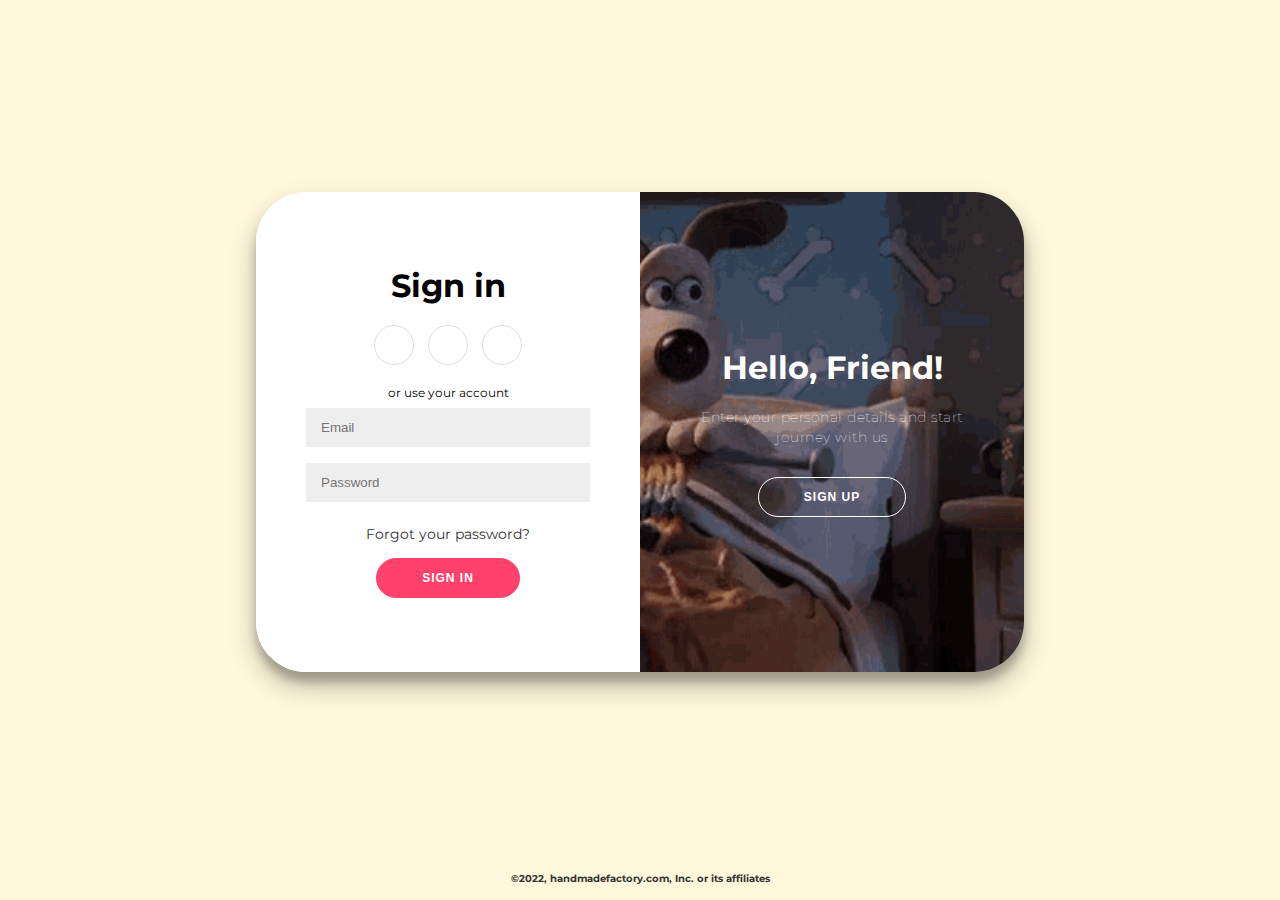
<file: loginPage.html>
<!DOCTYPE html>
<html lang="en">
<head>
    <meta charset="UTF-8">
    <meta http-equiv="X-UA-Compatible" content="IE=edge">
    <meta name="viewport" content="width=device-width, initial-scale=1.0">
    <title>Document</title>
    <link rel="preconnect" href="https://fonts.googleapis.com">
    <link rel="preconnect" href="https://fonts.gstatic.com" crossorigin>
    <link href="https://fonts.googleapis.com/css2?family=Lobster+Two:ital,wght@0,400;1,700&display=swap"
        rel="stylesheet">
    <link rel="preconnect" href="https://fonts.googleapis.com">
    <link rel="preconnect" href="https://fonts.gstatic.com" crossorigin>
    <link href="https://fonts.googleapis.com/css2?family=Cairo:wght@400;700&display=swap" rel="stylesheet">
    <link rel="stylesheet" href="loginPage.css">
    <link rel="stylesheet" href="https://cdnjs.cloudflare.com/ajax/libs/font-awesome/6.1.2/css/all.min.css"
        integrity="sha512-1sCRPdkRXhBV2PBLUdRb4tMg1w2YPf37qatUFeS7zlBy7jJI8Lf4VHwWfZZfpXtYSLy85pkm9GaYVYMfw5BC1A=="
        crossorigin="anonymous" referrerpolicy="no-referrer" />
</head>
<body>
   
  
<div class="container" id="container">
	<div class="form-container sign-up-container">
		<form action="#">
			<h1>Create Account</h1>
			<div class="social-container">
				<a href="#" class="social"><i class="fab fa-facebook-f"></i></a>
				<a href="#" class="social"><i class="fab fa-google-plus-g"></i></a>
				<a href="#" class="social"><i class="fab fa-linkedin-in"></i></a>
			</div>
			<span>or use your email for registration</span>
			<input type="text" placeholder="Name" />
			<input type="email" placeholder="Email" />
			<input type="password" placeholder="Password" />
			<button>Sign Up</button>
		</form>
	</div>
	<div class="form-container sign-in-container">
		<form action="#">
			<h1>Sign in</h1>
			<div class="social-container">
				<a href="#" class="social"><i class="fab fa-facebook-f"></i></a>
				<a href="#" class="social"><i class="fab fa-google-plus-g"></i></a>
				<a href="#" class="social"><i class="fab fa-linkedin-in"></i></a>
			</div>
			<span>or use your account</span>
			<input type="email" placeholder="Email" />
			<input type="password" placeholder="Password" />
			<a href="#">Forgot your password?</a>
			<button>Sign In</button>
		</form>
	</div>
	<div class="overlay-container">
		<div class="overlay">
			<div class="overlay-panel overlay-left">
				<h1>Welcome Back!</h1>
				<p>To keep connected with us please login with your personal info</p>
				<button class="ghost" id="signIn">Sign In</button>
			</div>
			<div class="overlay-panel overlay-right">
				<h1>Hello, Friend!</h1>
				<p>Enter your personal details and start journey with us</p>
				<button class="ghost" id="signUp">Sign Up</button>
			</div>
		</div>
	</div>
</div>
<footer>
	<h1 id="copyRight" class="heading_xs text-center realgray">©2022, handmadefactory.com, Inc. or its affiliates
    </h1>
</footer>
<script src="loginPage.js"></script>
</body>
</html>
</file>
<file: loginPage.css>
@import url('https://fonts.googleapis.com/css?family=Montserrat:400,800');

* {
	box-sizing: border-box;
}

.heading-big{
    font-family: 'Cairo';
    margin-bottom: 2rem;
} 

body {
	background: cornsilk;
	display: flex;
	justify-content: center;
	align-items: center;
	flex-direction: column;
	font-family: 'Montserrat', sans-serif;
	height: 100%;
	margin: 12rem 0 50px;
}

h1 {
	font-weight: bold;
	margin: 0;
}

h2 {
	text-align: center;
}

p {
	font-size: 14px;
	font-weight: 100;
	line-height: 20px;
	letter-spacing: 0.5px;
	margin: 20px 0 30px;
}

span {
	font-size: 12px;
}

a {
	color: #333;
	font-size: 14px;
	text-decoration: none;
	margin: 15px 0;
}

button {
	border-radius: 20px;
	border: 1px solid #FF416C;
	background-color: #FF416C;
	color: #FFFFFF;
	font-size: 12px;
	font-weight: bold;
	padding: 12px 45px;
	letter-spacing: 1px;
	text-transform: uppercase;
	transition: transform 80ms ease-in;
}

button:active {
	transform: scale(0.95);
}

button:focus {
	outline: none;
}

button.ghost {
	background-color: transparent;
	border-color: #FFFFFF;
}

form {
	background-color: #FFFFFF;
	display: flex;
	align-items: center;
	justify-content: center;
	flex-direction: column;
	padding: 0 50px;
	height: 100%;
	text-align: center;
}

input {
	background-color: #eee;
	border: none;
	padding: 12px 15px;
	margin: 8px 0;
	width: 100%;
}

.container {
	background-color: #fff;
	border-radius: 50px;
  	box-shadow: 0 14px 28px rgba(0,0,0,0.25), 
			0 10px 10px rgba(0,0,0,0.22);
	position: relative;
	overflow: hidden;
	width: 768px;
	max-width: 100%;
	min-height: 480px;
}

.form-container {
	position: absolute;
	top: 0;
	height: 100%;
	transition: all 0.6s ease-in-out;
}

.sign-in-container {
	left: 0;
	width: 50%;
	z-index: 2;
}

.container.right-panel-active .sign-in-container {
	transform: translateX(100%);
}

.sign-up-container {
	left: 0;
	width: 50%;
	opacity: 0;
	z-index: 1;
}

.container.right-panel-active .sign-up-container {
	transform: translateX(100%);
	opacity: 1;
	z-index: 5;
	animation: show 0.6s;
}

@keyframes show {
	0%, 49.99% {
		opacity: 0;
		z-index: 1;
	}
	
	50%, 100% {
		opacity: 1;
		z-index: 5;
	}
}

.overlay-container {
	position: absolute;
	top: 0;
	left: 50%;
	width: 50%;
	height: 100%;
	overflow: hidden;
	transition: transform 0.6s ease-in-out;
	z-index: 100;
}

.container.right-panel-active .overlay-container{
	transform: translateX(-100%);
}

.overlay {
	background-image: url(/img/knit-knitting.gif);
	background-repeat: no-repeat;
	background-size: cover;
	background-position: 0 0;
	color: #FFFFFF;
	position: relative;
	left: -100%;
	height: 100%;
	width: 200%;
  	transform: translateX(0);
	transition: transform 0.6s ease-in-out;
}

.container.right-panel-active .overlay {
  	transform: translateX(50%);
}

.overlay-panel {
	position: absolute;
	display: flex;
	align-items: center;
	justify-content: center;
	flex-direction: column;
	padding: 0 40px;
	text-align: center;
	top: 0;
	height: 100%;
	width: 50%;
	transform: translateX(0);
	transition: transform 0.6s ease-in-out;
}

.overlay-left {
	transform: translateX(-20%);
}

.container.right-panel-active .overlay-left {
	transform: translateX(0);
}

.overlay-right {
	right: 0;
	transform: translateX(0);
}

.container.right-panel-active .overlay-right {
	transform: translateX(20%);
}

.social-container {
	margin: 20px 0;
}

.social-container a {
	border: 1px solid #DDDDDD;
	border-radius: 50%;
	display: inline-flex;
	justify-content: center;
	align-items: center;
	margin: 0 5px;
	height: 40px;
	width: 40px;
}
footer {
    background-color: cornsilk;
    color: #fff;
    font-size: 14px;
    bottom: 0;
    position: fixed;
    left: 0;
    right: 0;
    text-align: center;
    z-index: 999;
}

footer p {
    margin: 10px 0;
}

footer i {
    color: red;
}

footer a {
    color: #3c97bf;
    text-decoration: none;
}
#copyRight {
    font-size: 0.6rem;
    color:#333;
    padding-bottom: 1rem;
}
</file>
